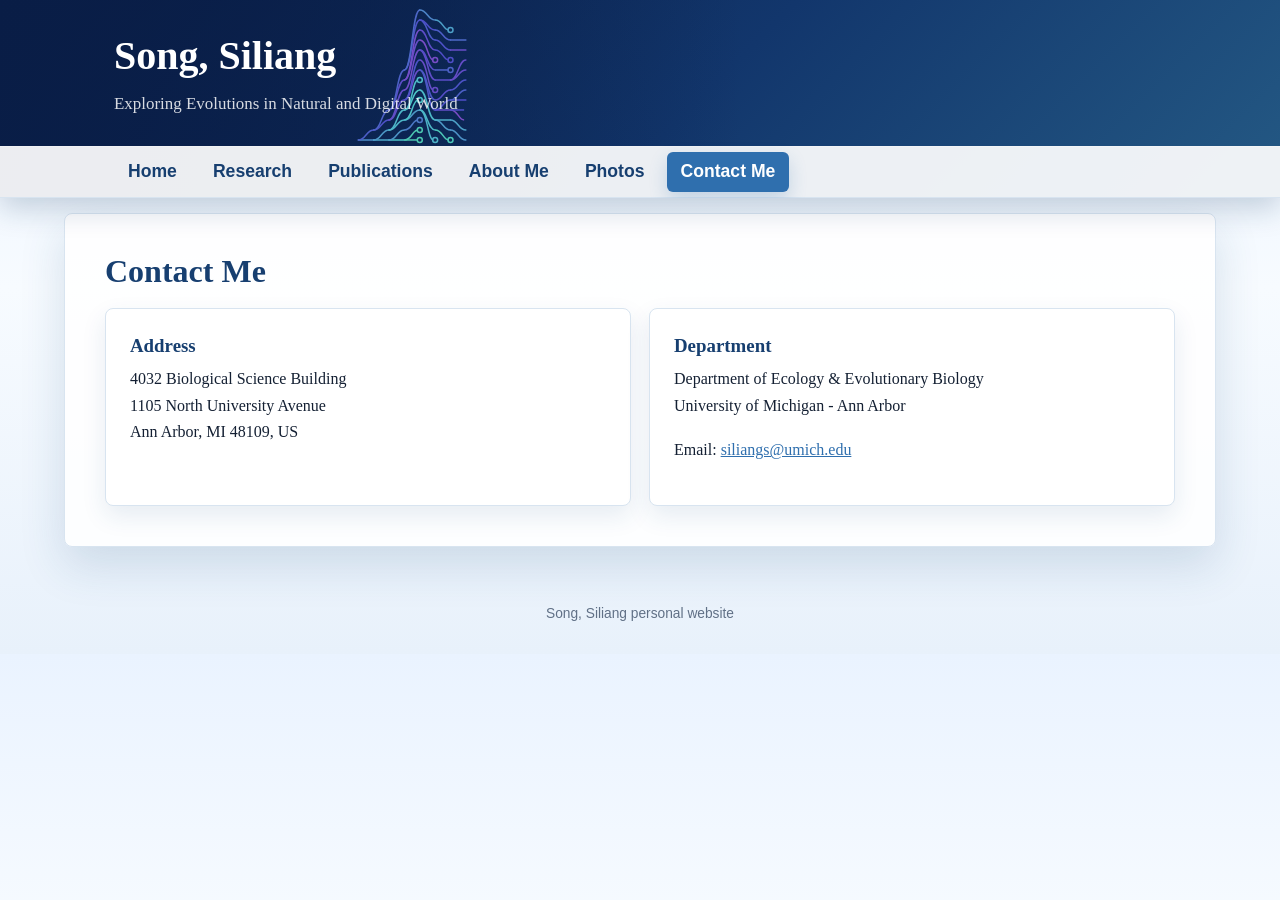
<file: contact.html>
<!DOCTYPE html>
<html lang="en">
<head>
  <meta charset="UTF-8">
  <meta name="viewport" content="width=device-width, initial-scale=1.0">
  <title>Contact Me | Song, Siliang</title>
  <link rel="stylesheet" href="style.css">
  <script src="partials.js" defer></script>
  <script src="coalescence.js" defer></script>
</head>
<body>
  <div data-include="header.html"></div>

  <main class="page">
    <section class="panel content">
      <h2>Contact Me</h2>
      <div class="contact-grid">
        <article class="contact-card">
          <h3>Address</h3>
          <p>4032 Biological Science Building<br>1105 North University Avenue<br>Ann Arbor, MI 48109, US</p>
        </article>
        <article class="contact-card">
          <h3>Department</h3>
          <p>Department of Ecology &amp; Evolutionary Biology<br>University of Michigan - Ann Arbor</p>
          <p>Email: <a href="mailto:siliangs@umich.edu">siliangs@umich.edu</a></p>
        </article>
      </div>
    </section>
  </main>

  <div data-include="footer.html"></div>
</body>
</html>
</file>
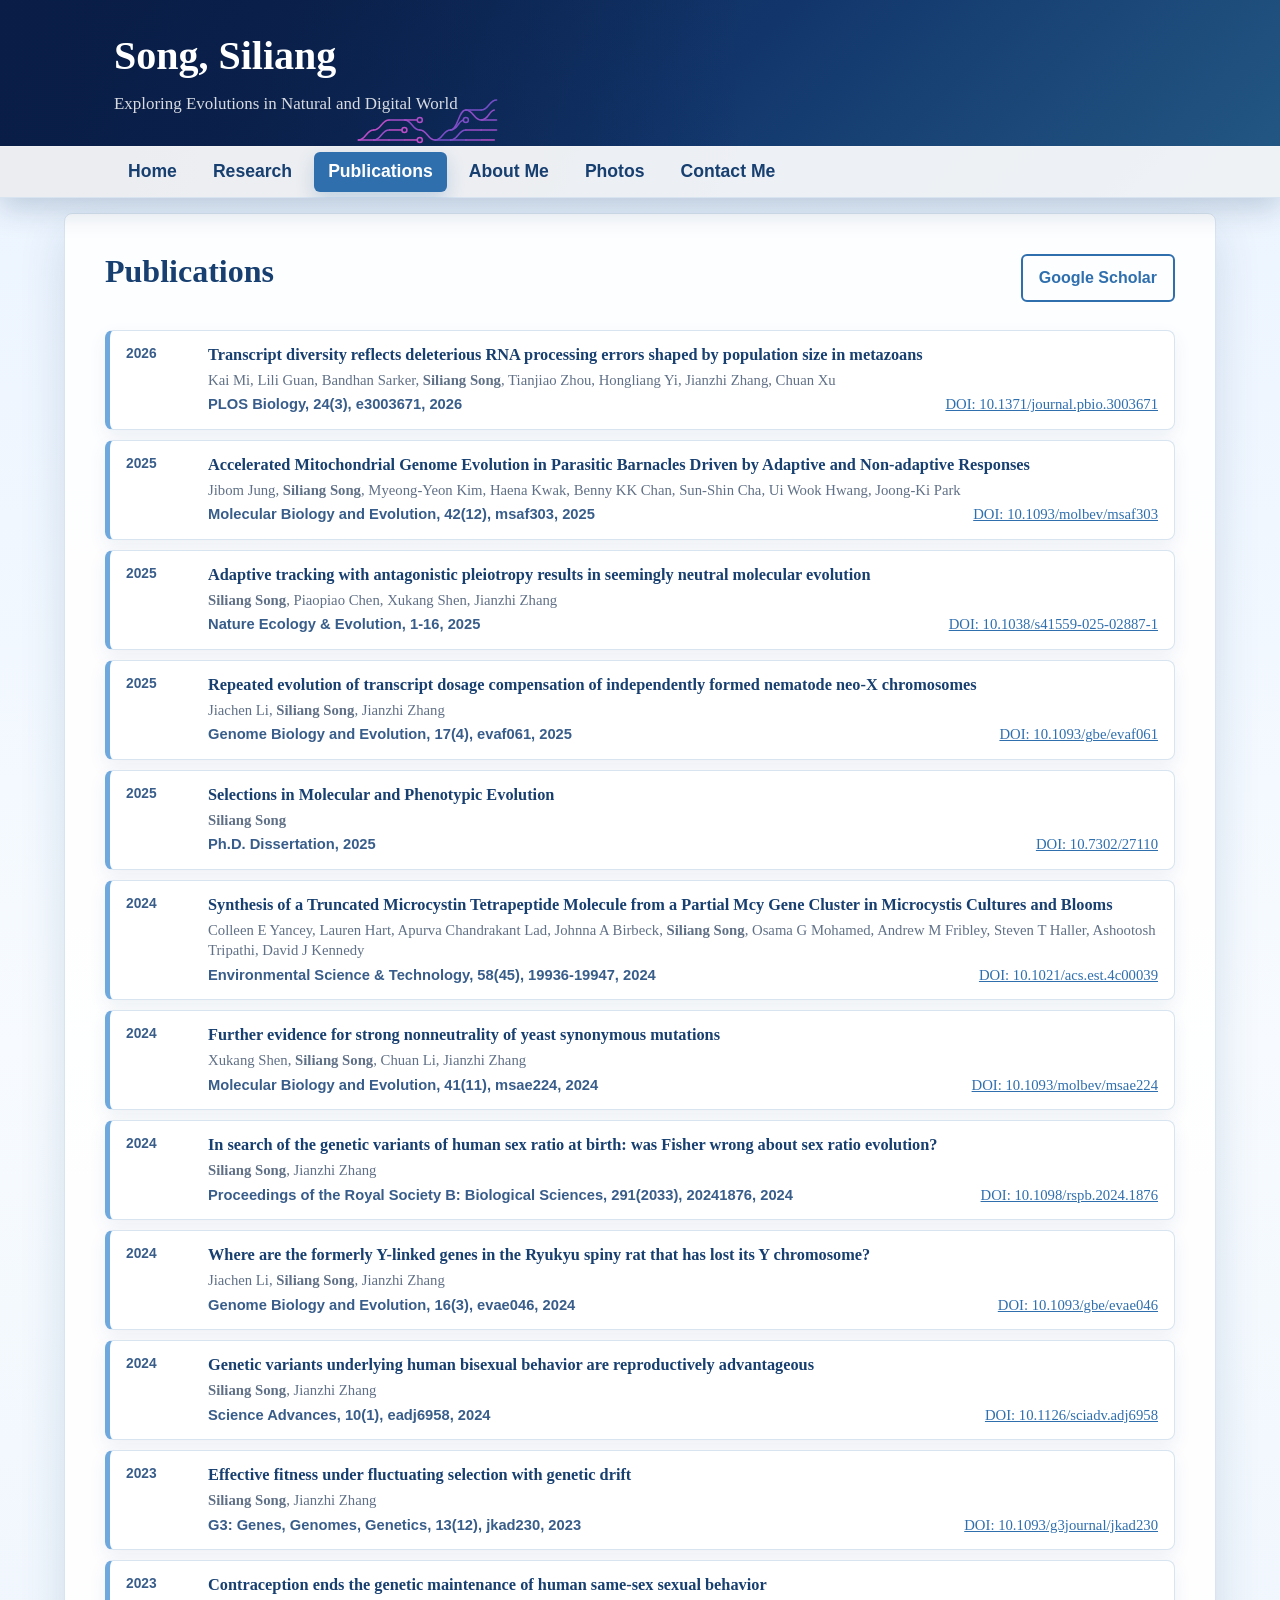
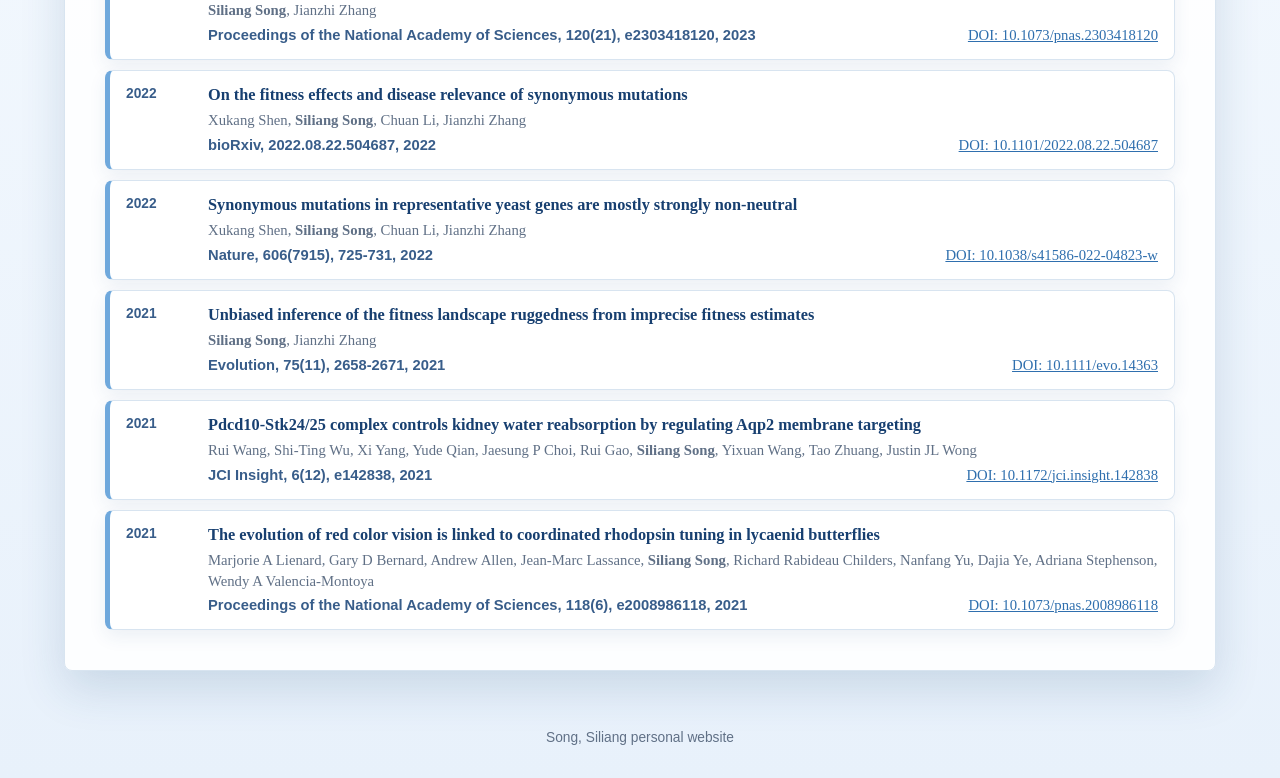
<file: publications.html>
<!DOCTYPE html>
<html lang="en">
<head>
  <meta charset="UTF-8">
  <meta name="viewport" content="width=device-width, initial-scale=1.0">
  <title>Publications | Song, Siliang</title>
  <link rel="stylesheet" href="style.css">
  <script src="partials.js" defer></script>
  <script src="coalescence.js" defer></script>
</head>
<body>
  <div data-include="header.html"></div>

  <main class="page">
    <section class="panel content">
      <div class="publication-header">
        <div>
          <h2>Publications</h2>
        </div>
        <a class="button" href="https://scholar.google.com/citations?user=3FotdV8AAAAJ" target="_blank" rel="noopener">Google Scholar</a>
      </div>

      <div class="publication-list" id="publication-list">
        <p class="publication-status">Loading publications...</p>
      </div>
    </section>
  </main>

  <div data-include="footer.html"></div>
  <script>
    const publicationList = document.querySelector("#publication-list");

    function renderPublication(publication) {
      const item = document.createElement("article");
      item.className = "publication-item";

      const year = document.createElement("div");
      year.className = "publication-year";
      year.textContent = publication.year || "";

      const body = document.createElement("div");
      const title = document.createElement("h3");
      title.textContent = publication.title;

      const authors = document.createElement("p");
      authors.className = "publication-authors";
      publication.authors.forEach((author, index) => {
        if (index > 0) {
          authors.append(document.createTextNode(", "));
        }

        if (author === "Siliang Song") {
          const highlighted = document.createElement("strong");
          highlighted.textContent = author;
          authors.append(highlighted);
          return;
        }

        authors.append(document.createTextNode(author));
      });

      const venue = document.createElement("p");
      venue.className = "publication-venue";
      const citationParts = [];
      if (publication.publication) {
        citationParts.push(publication.publication);
      }
      if (publication.volume) {
        citationParts.push(publication.number ? `${publication.volume}(${publication.number})` : publication.volume);
      }
      if (publication.pages) {
        citationParts.push(publication.pages);
      }
      if (publication.year) {
        citationParts.push(publication.year);
      }
      venue.textContent = citationParts.join(", ");

      const metaRow = document.createElement("div");
      metaRow.className = "publication-meta-row";

      const links = document.createElement("p");
      links.className = "publication-links";
      const doi = document.createElement("a");
      doi.href = publication.url;
      doi.target = "_blank";
      doi.rel = "noopener";
      doi.textContent = `DOI: ${publication.doi}`;
      links.append(doi);
      metaRow.append(venue);

      body.append(title, authors, metaRow);
      if (publication.doi) {
        metaRow.append(links);
      }
      item.append(year, body);
      return item;
    }

    fetch("publications.json")
      .then((response) => {
        if (!response.ok) {
          throw new Error("Publication data could not be loaded.");
        }
        return response.json();
      })
      .then((publications) => {
        publications.sort((a, b) => new Date(b.date) - new Date(a.date));
        publicationList.replaceChildren(...publications.map(renderPublication));
      })
      .catch(() => {
        const status = document.createElement("p");
        status.className = "publication-status";
        status.textContent = "Publication data is unavailable right now.";
        publicationList.replaceChildren(status);
      });
  </script>
</body>
</html>
</file>
<file: style.css>
:root {
  --ink: #142033;
  --muted: #607086;
  --paper: #f5f9ff;
  --surface: #ffffff;
  --surface-soft: #f0f6fc;
  --line: #d8e4f0;
  --forest: #2f6fae;
  --forest-dark: #173f70;
  --gold: #6fa8dc;
  --blue: #385d8a;
  --shadow: 0 18px 45px rgba(34, 79, 126, 0.16);
}

* {
  box-sizing: border-box;
}

body {
  margin: 0;
  color: var(--ink);
  background: linear-gradient(180deg, #eaf3ff 0%, #f7fbff 44%, #e8f1fb 100%);
  font-family: Georgia, "Times New Roman", serif;
  line-height: 1.65;
}

a {
  color: var(--forest);
}

a:hover {
  color: var(--gold);
}

.site-header {
  position: relative;
  overflow: hidden;
  background: linear-gradient(135deg, #091d46 0%, #12366c 54%, #245984 100%);
  color: #fff;
  box-shadow: 0 10px 28px rgba(18, 57, 96, 0.22);
}

.coalescence-canvas {
  position: absolute;
  inset: 0;
  z-index: 2;
  width: 100%;
  height: 100%;
  pointer-events: none;
}

.site-header::after {
  position: absolute;
  inset: 0;
  z-index: 1;
  content: "";
  pointer-events: none;
  background: linear-gradient(90deg, rgba(9, 29, 70, 0.92) 0%, rgba(9, 29, 70, 0.58) 28%, rgba(9, 29, 70, 0) 58%);
}

.brand {
  position: relative;
  z-index: 3;
  max-width: 1100px;
  margin: 0 auto;
  padding: 36px 24px 28px;
}

.brand h1 {
  margin: 0;
  font-size: 2.5rem;
  line-height: 1;
  letter-spacing: 0;
}

.brand p {
  max-width: 700px;
  margin: 14px 0 0;
  color: rgba(255, 255, 255, 0.84);
  font-size: 1.06rem;
}

.nav-wrap {
  position: relative;
  z-index: 3;
  background: rgba(255, 255, 255, 0.92);
  border-top: 1px solid rgba(255, 255, 255, 0.26);
  border-bottom: 1px solid var(--line);
}

.nav {
  display: flex;
  flex-wrap: wrap;
  gap: 8px;
  max-width: 1100px;
  margin: 0 auto;
  padding: 5px 24px;
}

.nav a {
  display: inline-flex;
  align-items: center;
  min-height: 40px;
  padding: 4px 14px;
  border-radius: 6px;
  color: var(--forest-dark);
  font-family: Arial, Helvetica, sans-serif;
  font-size: 1.1rem;
  font-weight: 700;
  text-decoration: none;
}

.nav a:hover,
.nav a.active {
  background: var(--forest);
  color: #fff;
  box-shadow: 0 8px 18px rgba(47, 111, 174, 0.22);
}

.page {
  max-width: 1200px;
  margin: 15px auto 56px;
  padding: 0 24px;
}

.panel {
  background: rgba(255, 255, 255, 0.9);
  border: 1px solid var(--line);
  border-radius: 8px;
  box-shadow: var(--shadow);
}

.content {
  padding: clamp(40px, 2vw, 60px) 40px;
}

.eyebrow {
  margin: 0 0 8px;
  color: var(--gold);
  font-family: Arial, Helvetica, sans-serif;
  font-size: 0.78rem;
  font-weight: 800;
  letter-spacing: 0.14em;
  text-transform: uppercase;
}

h2 {
  margin: 0 0 18px;
  color: var(--forest-dark);
  font-size: clamp(1.9rem, 4vw, 2rem);
  line-height: 1.12;
}

h3 {
  margin: 0 0 8px;
  color: var(--forest-dark);
  font-size: 1.18rem;
  line-height: 1.35;
}

p {
  margin: 0 0 18px;
}

.hero-grid {
  display: grid;
  grid-template-columns: minmax(0, 1.0fr) minmax(280px, 2.0fr);
  gap: 28px;
  align-items: stretch;
}

.hero-copy {
  display: flex;
  min-height: 430px;
  justify-content: center;
  padding: 40px 0px;
}

.hero-topics {
  display: grid;
  gap: 18px;
  justify-items: end;
  margin: 0;
  padding: 0;
  color: var(--forest-dark);
  font-size: clamp(1rem, 4vw, 1.8rem);
  line-height: 1.45;
  list-style: none;
  text-align: right;
}

.hero-topics li::before {
  content: "• ";
}

.hero-copy .lead {
  color: var(--muted);
  font-size: 1.14rem;
}

.home-carousel {
  min-height: 430px;
  overflow: hidden;
  background: var(--surface-soft);
  border-radius: 8px;
  box-shadow: 0 14px 28px rgba(34, 79, 126, 0.18);
}

.home-carousel-track {
  display: flex;
  height: 100%;
  min-height: 430px;
  transition: transform 720ms ease;
  will-change: transform;
}

.home-carousel-track img,
.gallery-card img,
.profile-photo,
.team-card img {
  display: block;
  width: 100%;
  height: 100%;
  object-fit: cover;
}

.home-carousel-track img {
  flex: 0 0 100%;
  min-width: 100%;
}

.actions {
  display: flex;
  flex-wrap: wrap;
  gap: 12px;
  margin-top: 10px;
}

.button {
  display: inline-flex;
  align-items: center;
  min-height: 42px;
  padding: 9px 16px;
  border: 2px solid var(--forest);
  border-radius: 6px;
  background: transparent;
  color: var(--forest);
  font-family: Arial, Helvetica, sans-serif;
  font-weight: 700;
  text-decoration: none;
  transition: background-color 180ms ease, box-shadow 180ms ease;
}

.button:hover {
  background: var(--forest);
  color: #fff;
  box-shadow: 0 10px 22px rgba(47, 111, 174, 0.24);
}

.button.secondary {
  background: #fff;
  color: var(--forest);
  border: 1px solid var(--line);
}

.section-grid,
.team-grid,
.gallery-grid {
  display: grid;
  gap: 18px;
}

.section-grid {
  grid-template-columns: repeat(3, minmax(0, 1fr));
  margin-top: 22px;
}

.feature,
.future-card,
.research-item,
.team-card,
.gallery-card,
.contact-card,
.about-intro,
.cv-section {
  background: var(--surface);
  border: 1px solid var(--line);
  border-radius: 8px;
  box-shadow: 0 10px 24px rgba(34, 79, 126, 0.1);
}

.feature {
  padding: 20px;
}

.feature p,
.research-item p,
.team-card p,
.gallery-card p {
  color: var(--muted);
}

.research-intro {
  max-width: 760px;
  color: var(--muted);
  font-size: 1.06rem;
}

.future-research {
  margin: 26px 0 34px;
}

.future-research > h3,
.research-history-title {
  margin-bottom: 16px;
}

.future-grid {
  display: grid;
  gap: 18px;
}

.future-card {
  display: grid;
  grid-template-columns: minmax(230px, 0.55fr) minmax(0, 1.15fr);
  align-items: center;
  overflow: hidden;
}

.future-card img {
  display: block;
  width: 100%;
  height: auto;
  max-height: 320px;
  object-fit: contain;
}

.future-card-body {
  position: relative;
  display: flex;
  align-self: stretch;
  flex-direction: column;
  justify-content: center;
  padding: 22px;
}

.future-card-body::before {
  position: absolute;
  top: 10%;
  bottom: 10%;
  left: 0;
  width: 1px;
  content: "";
  background: rgba(47, 111, 174, 0.32);
}

.future-card h4 {
  margin: 0 0 10px;
  color: var(--forest-dark);
  font-size: 1.08rem;
  line-height: 1.34;
}

.future-card p {
  margin-bottom: 8px;
}

.research-list {
  display: grid;
  gap: 18px;
}

.publication-header{
  display: flex;
  gap: 20px;
  align-items: flex-start;
  justify-content: space-between;
  margin-bottom: 22px;
}

.publication-header p {
  max-width: 700px;
  color: var(--muted);
}

.publication-list {
  display: grid;
  gap: 10px;
}

.publication-status {
  color: var(--muted);
}

.publication-item {
  display: grid;
  grid-template-columns: 68px minmax(0, 1fr);
  gap: 14px;
  padding: 14px 16px;
  background: var(--surface);
  border: 1px solid var(--line);
  border-left: 5px solid var(--gold);
  border-radius: 8px;
  box-shadow: 0 7px 18px rgba(34, 79, 126, 0.08);
  line-height: 1.38;
}

.publication-item h3 {
  margin-bottom: 5px;
  font-size: 1.02rem;
  line-height: 1.25;
}

.publication-year {
  color: var(--blue);
  font-family: Arial, Helvetica, sans-serif;
  font-size: 0.86rem;
  font-weight: 800;
}

.publication-authors,
.publication-venue,
.publication-links {
  margin-bottom: 4px;
  color: var(--muted);
  font-size: 0.92rem;
}

.publication-meta-row {
  display: flex;
  gap: 14px;
  align-items: baseline;
  justify-content: space-between;
  flex-wrap: wrap;
}

.publication-venue {
  margin-bottom: 0;
  color: var(--blue);
  font-family: Arial, Helvetica, sans-serif;
  font-weight: 700;
}

.publication-links {
  max-width: 100%;
  flex-shrink: 1;
  margin-bottom: 0;
  margin-left: auto;
  overflow-wrap: anywhere;
  text-align: right;
}

.research-item {
  padding: 22px;
  border-left: 5px solid var(--gold);
}

.meta {
  margin-bottom: 12px;
  color: var(--blue);
  font-family: Arial, Helvetica, sans-serif;
  font-size: 0.9rem;
  font-weight: 700;
}

.about-layout {
  align-items: start;
}

.profile-photo {
  width: min(260px, 42%);
  height: auto;
  object-fit: contain;
  border-radius: 8px;
  box-shadow: 0 14px 30px rgba(34, 79, 126, 0.18);
}

.about-intro::after {
  display: block;
  clear: both;
  content: "";
}

.about-intro .profile-photo {
  float: right;
  margin: 30px 30px 10px 10px;
}

.about-intro {
  padding: 22px;
}

.about-header {
  display: flex;
  align-items: center;
  gap: 22px;
  margin-bottom: 18px;
}

.about-header h2 {
  margin-bottom: 0;
}

.about-intro p:last-child {
  margin-bottom: 0;
}

.cv-sections {
  display: grid;
  gap: 18px;
  margin-top: 18px;
}

.cv-section-grid {
  display: grid;
  grid-template-columns: repeat(2, minmax(0, 1fr));
  gap: 28px;
}

.cv-section {
  padding: 22px;
}

.cv-section h3 {
  margin-bottom: 12px;
}

.cv-section p,
.cv-list li {
  color: var(--ink);
}

.cv-list {
  display: grid;
  gap: 30px;
  margin-left: 20px;
  padding: 0;
  list-style: none;
}

.cv-list strong {
  color: var(--ink);
}

.cv-list.compact {
  gap: 9px;
}

.cv-date {
  display: block;
  margin-bottom: 2px;
  color: var(--blue);
  font-family: Arial, Helvetica, sans-serif;
  font-size: 0.98rem;
  font-weight: 800;
}

.keyword-list {
  display: flex;
  flex-wrap: wrap;
  gap: 14px 16px;
  margin: 0;
  padding: 0;
  list-style: none;
}

.keyword-list li {
  padding: 4px 16px 6px;
  border-radius: 999px;
  background: #e9f3fa;
  color: #174d65;
  font-family: Arial, Helvetica, sans-serif;
  font-size: 1rem;
  line-height: 1.25;
}

.experience-item,
.teaching-item,
.education-item,
.employment-item {
  display: grid;
  gap: 3px;
}

.experience-item strong,
.teaching-item strong {
  font-size: 1.04rem;
}

.teaching-item strong span {
  color: var(--blue);
  font-family: Arial, Helvetica, sans-serif;
  font-size: 0.94rem;
  font-weight: 800;
}

.numbered-list {
  display: grid;
  gap: 14px;
  margin: 0;
  padding-left: 28px;
  color: var(--ink);
}

.numbered-list li {
  padding-left: 4px;
}

.numbered-list li::marker {
  color: var(--blue);
  font-family: Arial, Helvetica, sans-serif;
  font-weight: 800;
}

.award-list {
  gap: 16px;
}

.award-list strong,
.talk-list strong {
  display: block;
  color: var(--ink);
  line-height: 1.35;
}

.split-row {
  display: grid;
  grid-template-columns: minmax(0, 1fr) max-content;
  gap: 18px;
  align-items: baseline;
  margin-top: 3px;
  color: var(--ink);
}

.split-row span:last-child {
  color: var(--blue);
  font-family: Arial, Helvetica, sans-serif;
  font-size: 0.94rem;
  font-weight: 800;
  text-align: right;
}

.team-grid {
  grid-template-columns: repeat(2, minmax(0, 1fr));
}

.team-card {
  display: grid;
  grid-template-columns: minmax(110px, 34%) minmax(0, 1fr);
  align-items: stretch;
  overflow: hidden;
}

.team-card img {
  height: auto;
  aspect-ratio: 17 / 22;
}

.team-card .card-body,
.gallery-card .card-body {
  padding: 18px;
}

.team-card p {
  display: block;
  margin-bottom: 0;
  overflow: visible;
}

.role {
  margin: 2px 0 12px;
  color: var(--gold);
  font-family: Arial, Helvetica, sans-serif;
  font-size: 0.86rem;
  font-weight: 800;
}

.gallery-grid {
  grid-template-columns: repeat(2, minmax(0, 1fr));
}

.gallery-card {
  display: grid;
  grid-template-columns: 220px minmax(0, 1fr);
  overflow: hidden;
}

.gallery-card-link {
  color: inherit;
  text-decoration: none;
  transition: transform 160ms ease, box-shadow 160ms ease;
}

.gallery-card-link:hover {
  color: inherit;
  transform: translateY(-2px);
  box-shadow: 0 14px 30px rgba(34, 79, 126, 0.16);
}

.gallery-card img {
  min-height: 170px;
}

.back-link {
  display: inline-flex;
  margin-bottom: 16px;
  font-family: Arial, Helvetica, sans-serif;
  font-size: 0.96rem;
  font-weight: 700;
  text-decoration: none;
}

.photo-breadcrumb {
  display: flex;
  flex-wrap: wrap;
  gap: 0.34em;
  align-items: baseline;
  margin: 0 0 34px;
  color: #173f70;
  font-size: clamp(1.9rem, 4vw, 2rem);
  font-weight: 800;
  line-height: 1.2;
}

.photo-breadcrumb a {
  color: #173f70;
  text-decoration: none;
}

.photo-breadcrumb a:hover {
  text-decoration: underline;
}

.visually-hidden {
  position: absolute;
  width: 1px;
  height: 1px;
  padding: 0;
  overflow: hidden;
  clip: rect(0, 0, 0, 0);
  white-space: nowrap;
  border: 0;
}

.photo-grid {
  display: flex;
  flex-wrap: wrap;
  gap: 42px 34px;
  align-items: flex-start;
  justify-content: center;
  margin-top: 0;
}

.photo-tile {
  display: inline-block;
  max-width: 100%;
  padding: 0;
  overflow: hidden;
  cursor: pointer;
  background: transparent;
  border: 0;
  border-radius: 0;
  box-shadow: none;
  line-height: 0;
}

.photo-tile img {
  display: block;
  width: auto;
  height: 220px;
  object-fit: contain;
  transition: transform 180ms ease, filter 180ms ease;
}

.photo-tile:hover img,
.photo-tile:focus-visible img {
  filter: saturate(1.04);
  transform: scale(1.035);
}

.photo-tile:focus-visible {
  outline: 3px solid var(--gold);
  outline-offset: 3px;
}

.photo-lightbox {
  position: fixed;
  inset: 0;
  z-index: 20;
  display: none;
  align-items: center;
  justify-content: center;
  padding: 44px 24px 58px;
  background: rgba(0, 0, 0, 0.82);
}

.photo-lightbox.is-open {
  display: flex;
}

.lightbox-frame {
  display: grid;
  gap: 8px;
  margin: 0;
}

.lightbox-frame img {
  display: block;
  max-width: min(1280px, 92vw);
  max-height: 84vh;
  width: auto;
  height: auto;
  background: #fff;
  border: 4px solid #fff;
  border-radius: 3px;
  box-shadow: 0 20px 60px rgba(0, 0, 0, 0.38);
}

.lightbox-frame figcaption {
  color: rgba(255, 255, 255, 0.72);
  font-family: Arial, Helvetica, sans-serif;
  font-size: 0.95rem;
}

.lightbox-close {
  position: fixed;
  right: 28px;
  bottom: 24px;
  width: 54px;
  height: 54px;
  cursor: pointer;
  background: transparent;
  border: 0;
  color: rgba(255, 255, 255, 0.78);
  font-family: Arial, Helvetica, sans-serif;
  font-size: 3rem;
  font-weight: 400;
  line-height: 1;
}

.lightbox-open {
  overflow: hidden;
}

.contact-grid {
  display: grid;
  grid-template-columns: repeat(2, minmax(0, 1fr));
  gap: 18px;
}

.contact-card {
  padding: 24px;
}

.footer {
  max-width: 1100px;
  margin: 0 auto 28px;
  padding: 0 24px;
  color: var(--muted);
  font-family: Arial, Helvetica, sans-serif;
  font-size: 0.86rem;
  text-align: center;
}

@media (max-width: 820px) {
  .hero-grid,
  .contact-grid,
  .future-card {
    grid-template-columns: 1fr;
  }

  .publication-header {
    display: grid;
  }

  .section-grid,
  .team-grid,
  .gallery-grid,
  .cv-section-grid {
    grid-template-columns: 1fr;
  }

  .team-card {
    grid-template-columns: minmax(110px, 34%) minmax(0, 1fr);
  }

  .hero-copy,
  .home-carousel,
  .home-carousel-track {
    min-height: auto;
  }

  .home-carousel {
    aspect-ratio: 16 / 9;
  }

  .future-card img {
    min-height: auto;
  }

  .future-card-body {
    position: static;
  }

  .future-card-body::before {
    content: none;
  }
}

@media (max-width: 560px) {


  .nav,
  .page,
  .footer {
    padding-left: 16px;
    padding-right: 16px;
  }

  .nav {
    gap: 6px;
  }

  .nav a {
    flex: 1 1 44%;
    justify-content: center;
    padding: 8px 10px;
  }

  .content {
    padding: 22px 18px;
  }

  .about-intro .profile-photo {
    float: none;
    width: min(230px, 100%);
    margin: 0 0 18px;
  }

  .split-row {
    grid-template-columns: 1fr;
    gap: 1px;
  }

  .split-row span:last-child {
    text-align: left;
  }

  .gallery-card {
    grid-template-columns: 1fr;
  }

  .photo-grid {
    gap: 22px;
  }

  .photo-tile {
    width: 100%;
  }

  .photo-tile img {
    width: 100%;
    height: auto;
  }

  .team-card {
    grid-template-columns: 1fr;
  }

  .team-card img {
    width: min(170px, 100%);
    margin: 18px 18px 0;
    border-radius: 8px;
  }

  .publication-item {
    grid-template-columns: 1fr;
  }

  .gallery-card img {
    aspect-ratio: 16 / 10;
  }
}
</file>
